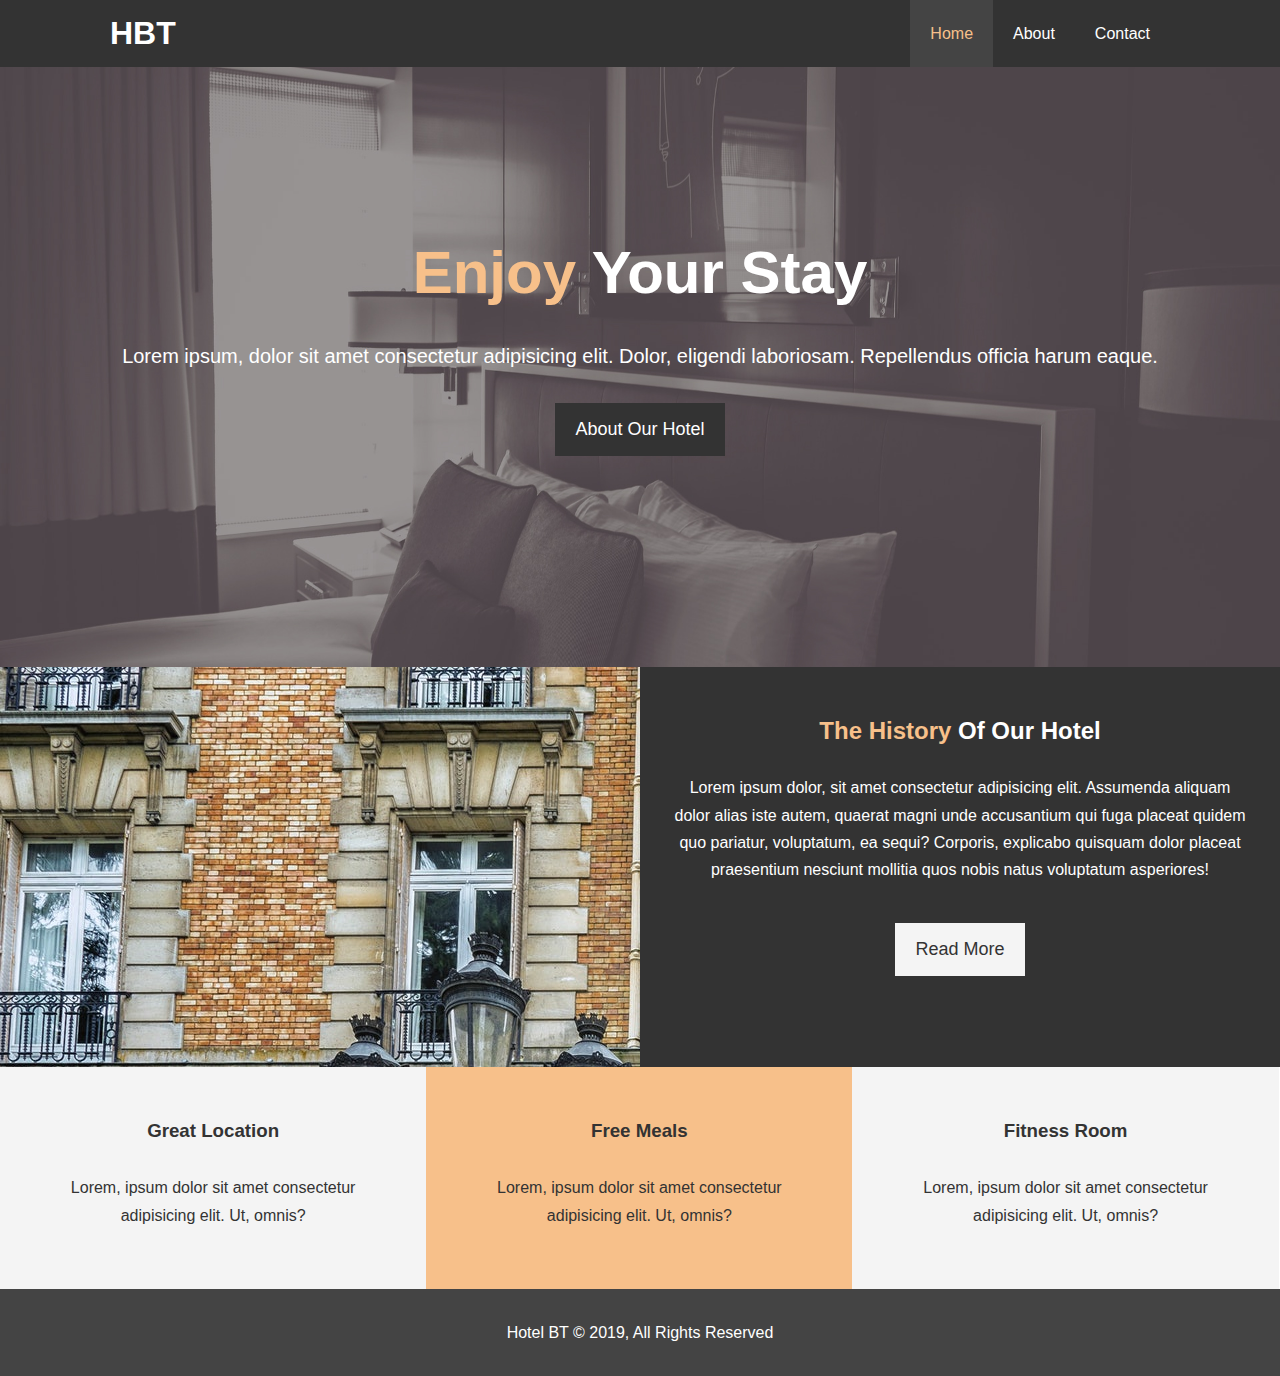
<file: hotel_website_ex/index.html>
<!DOCTYPE html>
<html lang="en">
<head>
  <meta charset="UTF-8">
  <meta name="viewport" content="width=device-width, initial-scale=1.0">
  <meta http-equiv="X-UA-Compatible" content="ie=edge">
  <meta name="description" content="Welcome to the most extraordinary hotel in Boston Massachusetts">
  <meta name="keywords" content="hotel,boston hotel,new england hotel">
  <link rel="stylesheet" href="https://use.fontawesome.com/releases/v5.6.1/css/all.css" integrity="sha384-gfdkjb5BdAXd+lj+gudLWI+BXq4IuLW5IT+brZEZsLFm++aCMlF1V92rMkPaX4PP" crossorigin="anonymous">
  <link rel="stylesheet" href="css/style.css">
  <title>Hotel BT | Welcome</title>
</head>
<body>
  <header>
    <nav id="navbar">
      <div class="container">
        <h1 class="logo"><a href="index.html">HBT</a></h1>
        <ul>
          <li><a class="current" href="index.html">Home</a></li>
          <li><a href="about.html">About</a></li>
          <li><a href="contact.html">Contact</a></li>
        </ul>
      </div>
    </nav>

    <div id="showcase">
      <div class="container">
        <div class="showcase-content">
          <h1><span class="text-primary">Enjoy</span> Your Stay</h1>
          <p class="lead">Lorem ipsum, dolor sit amet consectetur adipisicing elit. Dolor, eligendi laboriosam. Repellendus officia harum eaque.</p>
          <a class="btn" href="about.html">About Our Hotel</a>
        </div>
      </div>
    </div>
  </header>

  <section id="home-info" class="bg-dark">
    <div class="info-img"></div>
    <div class="info-content">
      <h2><span class="text-primary">The History</span> Of Our Hotel</h2>
      <p>
          Lorem ipsum dolor, sit amet consectetur adipisicing elit. Assumenda
          aliquam dolor alias iste autem, quaerat magni unde accusantium qui
          fuga placeat quidem quo pariatur, voluptatum, ea sequi? Corporis,
          explicabo quisquam dolor placeat praesentium nesciunt mollitia quos
          nobis natus voluptatum asperiores!
      </p>
      <a href="about.html" class="btn btn-light">Read More</a>
    </div>
  </section>

  <section id="features">
    <div class="box bg-light">
      <i class="fas fa-hotel fa-3x"></i>
      <h3>Great Location</h3>
      <p>Lorem, ipsum dolor sit amet consectetur adipisicing elit. Ut, omnis?</p>
    </div>
    <div class="box bg-primary">
        <i class="fas fa-utensils fa-3x"></i>
        <h3>Free Meals</h3>
        <p>Lorem, ipsum dolor sit amet consectetur adipisicing elit. Ut, omnis?</p>
    </div>
    <div class="box bg-light">
        <i class="fas fa-dumbbell fa-3x"></i>
        <h3>Fitness Room</h3>
        <p>Lorem, ipsum dolor sit amet consectetur adipisicing elit. Ut, omnis?</p>
    </div>
  </section>

  <div class="clr"></div>

  <footer id="main-footer">
    <p>Hotel BT &copy; 2019, All Rights Reserved</p>
  </footer>
</body>
</html>
</file>
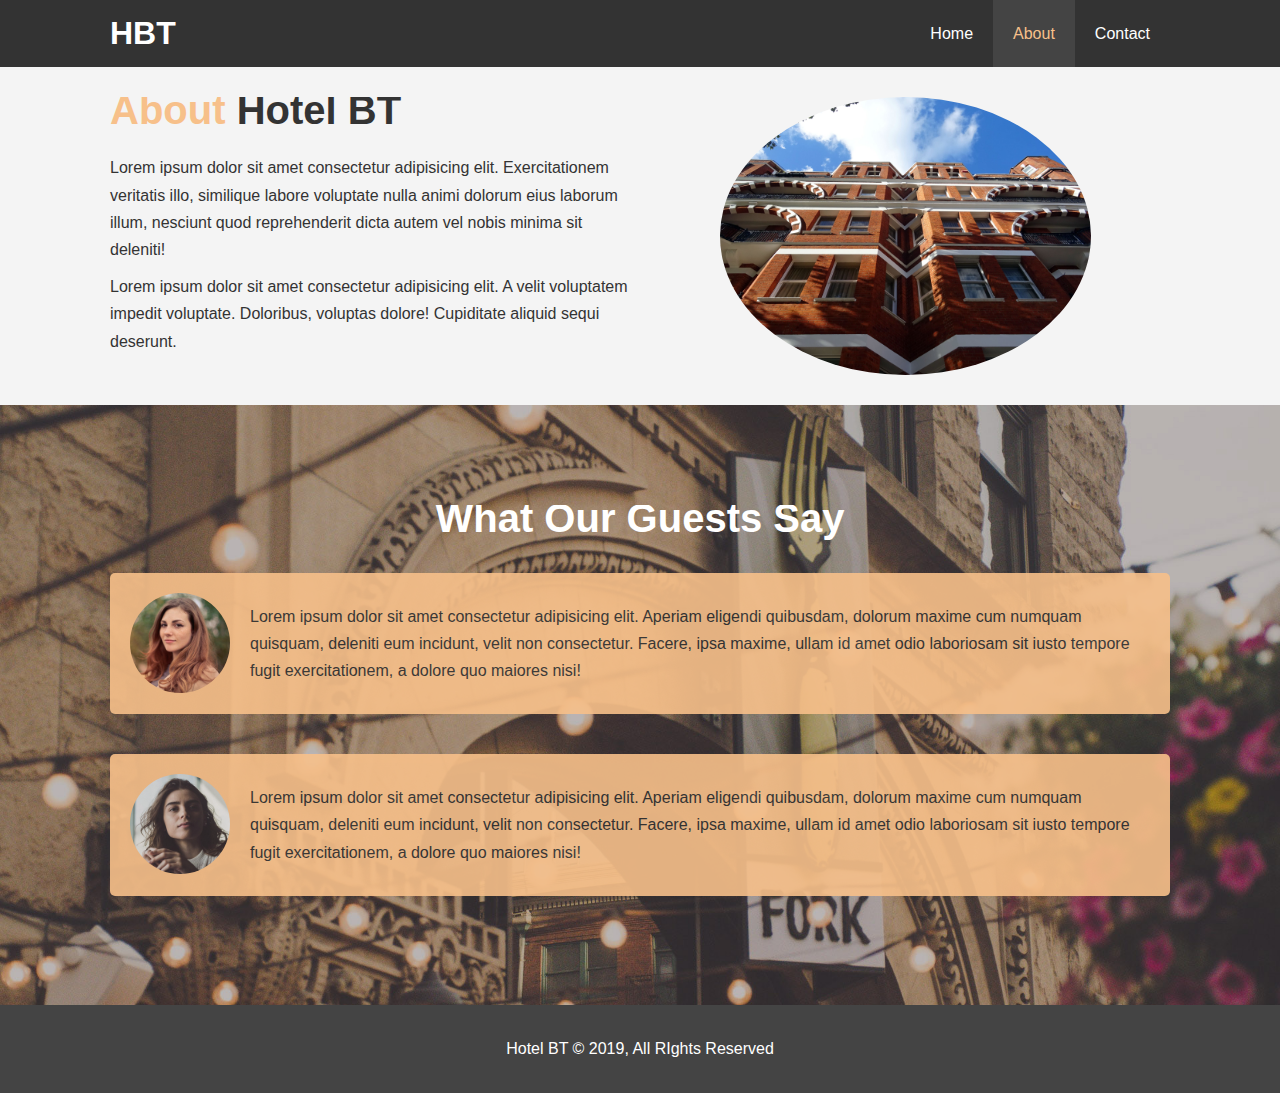
<file: hotel_website_ex/about.html>
<!DOCTYPE html>
<html lang="en">
<head>
  <meta charset="UTF-8">
  <meta name="viewport" content="width=device-width, initial-scale=1.0">
  <meta http-equiv="X-UA-Compatible" content="ie=edge">
  <meta name="description" content="Welcome to the most extraordinary hotel in Boston Massachusetts">
  <meta name="keywords" content="hotel,boston hotel,new england hotel">
  <link rel="stylesheet" href="css/style.css">
  <title>Hotel BT | About</title>
</head>
<body>
  <header>
    <nav id="navbar">
      <div class="container">
        <h1 class="logo"><a href="index.html">HBT</a></h1>
        <ul>
          <li><a href="index.html">Home</a></li>
          <li><a class="current" href="about.html">About</a></li>
          <li><a href="contact.html">Contact</a></li>
        </ul>
      </div>
    </nav>
  </header>

  <section id="about-info" class="bg-light py-3">
    <div class="container">
      <div class="info-left">
        <h1 class="l-heading"><span class="text-primary">About</span> Hotel BT</h1>
        <p>Lorem ipsum dolor sit amet consectetur adipisicing elit. Exercitationem veritatis illo, similique labore voluptate nulla animi dolorum eius laborum illum, nesciunt quod reprehenderit dicta autem vel nobis minima sit deleniti!</p>
        <p>Lorem ipsum dolor sit amet consectetur adipisicing elit. A velit voluptatem impedit voluptate. Doloribus, voluptas dolore! Cupiditate aliquid sequi deserunt.</p>
      </div>
      <div class="info-right">
        <img src="./img/photo-2.jpg" alt="hotel">
      </div>
    </div>
  </section>

  <div class="clr"></div>

  <section id="testimonials" class="py-3">
    <div class="container">
      <h2 class="l-heading">What Our Guests Say</h2>
      <div class="testimonial bg-primary">
        <img src="./img/person-1.jpg" alt="Samantha">
        <p>Lorem ipsum dolor sit amet consectetur adipisicing elit. Aperiam eligendi quibusdam, dolorum maxime cum numquam quisquam, deleniti eum incidunt, velit non consectetur. Facere, ipsa maxime, ullam id amet odio laboriosam sit iusto tempore fugit exercitationem, a dolore quo maiores nisi!</p>
      </div>

      <div class="testimonial bg-primary">
          <img src="./img/person-2.jpg" alt="Jen">
          <p>Lorem ipsum dolor sit amet consectetur adipisicing elit. Aperiam eligendi quibusdam, dolorum maxime cum numquam quisquam, deleniti eum incidunt, velit non consectetur. Facere, ipsa maxime, ullam id amet odio laboriosam sit iusto tempore fugit exercitationem, a dolore quo maiores nisi!</p>
        </div>
    </div>
  </section>

  <footer id="main-footer">
    <p>Hotel BT &copy; 2019, All RIghts Reserved</p>
  </footer>
</body>
</html>
</file>
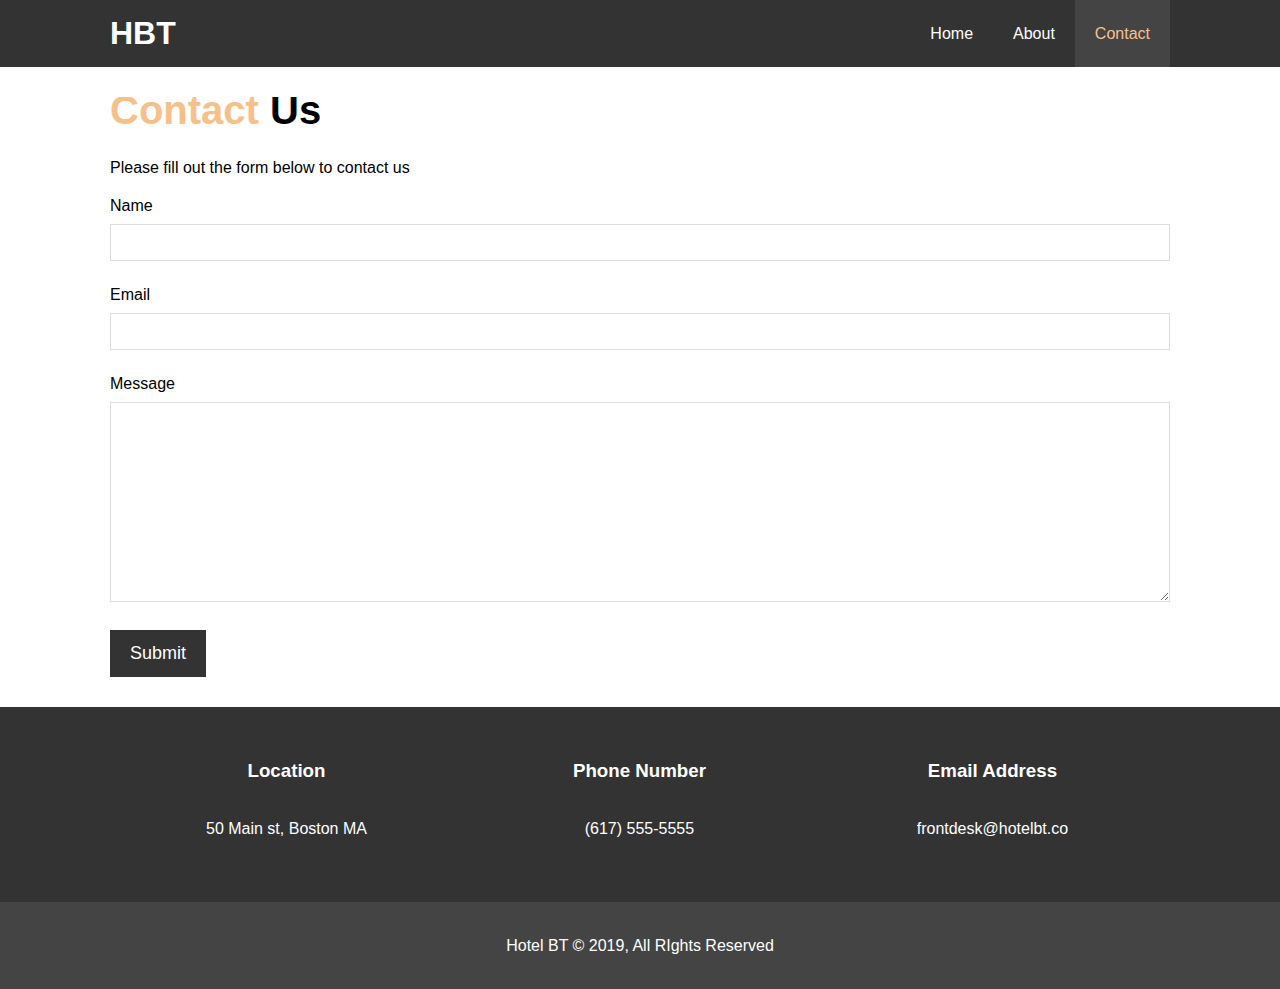
<file: hotel_website_ex/contact.html>
<!DOCTYPE html>
<html lang="en">
<head>
  <meta charset="UTF-8">
  <meta name="viewport" content="width=device-width, initial-scale=1.0">
  <meta http-equiv="X-UA-Compatible" content="ie=edge">
  <meta name="description" content="Welcome to the most extraordinary hotel in Boston Massachusetts">
  <meta name="keywords" content="hotel,boston hotel,new england hotel">
  <link rel="stylesheet" href="https://use.fontawesome.com/releases/v5.6.1/css/all.css" integrity="sha384-gfdkjb5BdAXd+lj+gudLWI+BXq4IuLW5IT+brZEZsLFm++aCMlF1V92rMkPaX4PP" crossorigin="anonymous">
  <link rel="stylesheet" href="css/style.css">
  <title>Hotel BT | Contact</title>
</head>
<body>
  <header>
    <nav id="navbar">
      <div class="container">
        <h1 class="logo"><a href="index.html">HBT</a></h1>
        <ul>
          <li><a href="index.html">Home</a></li>
          <li><a href="about.html">About</a></li>
          <li><a class="current" href="contact.html">Contact</a></li>
        </ul>
      </div>
    </nav>
  </header>

  <section id="contact-form" class="py-3">
    <div class="container">
      <h1 class="l-heading"><span class="text-primary">Contact</span> Us</h1>
      <p>Please fill out the form below to contact us</p>
      <form action="process.php">
        <div class="form-group">
          <label for="name">Name</label>
          <input type="text" name="name" id="name">
        </div>
        <div class="form-group">
          <label for="email">Email</label>
          <input type="email" name="email" id="email">
        </div>
        <div class="form-group">
          <label for="message">Message</label>
          <textarea name="message" id="message"></textarea>
        </div>
        <button type="submit" class="btn">Submit</button>
      </form>
    </div>
  </section>

  <section id="contact-info" class="bg-dark">
    <div class="container">
        <div class="box">
            <i class="fas fa-hotel fa-3x"></i>
            <h3>Location</h3>
            <p>50 Main st, Boston MA</p>
          </div>
          <div class="box">
              <i class="fas fa-phone fa-3x"></i>
              <h3>Phone Number</h3>
              <p>(617) 555-5555</p>
          </div>
          <div class="box">
              <i class="fas fa-envelope fa-3x"></i>
              <h3>Email Address</h3>
              <p>frontdesk@hotelbt.co</p>
          </div>
    </div>
  </section>

  <footer id="main-footer">
    <p>Hotel BT &copy; 2019, All RIghts Reserved</p>
  </footer>
</body>
</html>
</file>
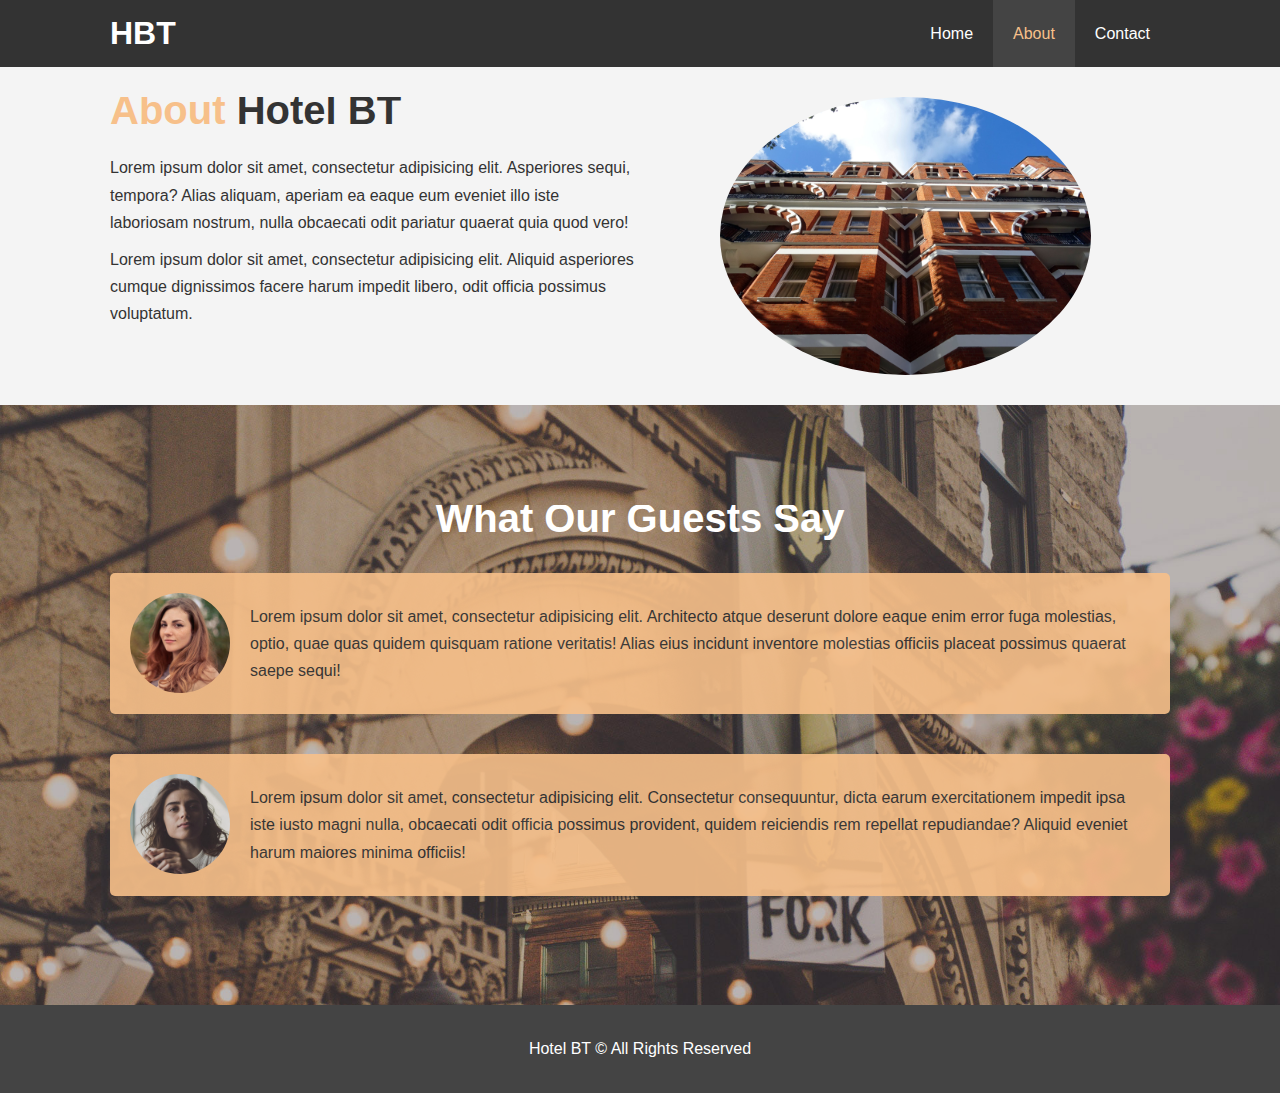
<file: my_hotel_website/about.html>
<!DOCTYPE html>
<html lang="en">
<head>
    <meta charset="UTF-8">
    <title>Hotel BT | About</title>
    <meta name="description" content="Welcome to our hotel">
    <meta name="keywords" content="hotel,boston hotel">
    <link rel="stylesheet" href="css/style.css">
</head>
<body>
<header>
    <nav id="navbar">
        <div class="container">
            <h1 class="logo"><a href="index.html"> HBT</a></h1>
            <ul>
                <li><a href="index.html">Home</a></li>
                <li><a class="current" href="about.html"> About</a></li>
                <li><a href="contact.html"> Contact</a></li>
            </ul>
        </div>
    </nav>
</header>

<section id="about-info" class="bg-light py-3">
    <div class="container">
        <div class="info-left">
            <h1 class="l-heading"><span class="text-primary">About</span> Hotel BT</h1>
            <p>Lorem ipsum dolor sit amet, consectetur adipisicing elit. Asperiores sequi, tempora? Alias aliquam,
                aperiam ea eaque eum eveniet illo iste laboriosam nostrum, nulla obcaecati odit pariatur quaerat quia
                quod vero!</p>
            <p>Lorem ipsum dolor sit amet, consectetur adipisicing elit. Aliquid asperiores cumque dignissimos facere
                harum impedit libero, odit officia possimus voluptatum.</p>
        </div>
        <div class="info-right">
            <img src="./img/photo-2.jpg" alt="hotel">
        </div>
    </div>
</section>

<div class="clr"></div>

<section id="testimonials" class="py-3">
    <div class="container">
        <h2 class="l-heading">What Our Guests Say</h2>
        <div class="testimonial bg-primary">
            <img src="./img/person-1.jpg" alt="Jane">
            <p>Lorem ipsum dolor sit amet, consectetur adipisicing elit. Architecto atque deserunt dolore eaque enim error fuga molestias, optio, quae quas quidem quisquam ratione veritatis! Alias eius incidunt inventore molestias officiis placeat possimus quaerat saepe sequi!</p>
        </div>
        <div class="testimonial bg-primary">
            <img src="./img/person-2.jpg" alt="July">
            <p>Lorem ipsum dolor sit amet, consectetur adipisicing elit. Consectetur consequuntur, dicta earum exercitationem impedit ipsa iste iusto magni nulla, obcaecati odit officia possimus provident, quidem reiciendis rem repellat repudiandae? Aliquid eveniet harum maiores minima officiis!</p>
        </div>
    </div>
</section>
<footer id="main-footer">
    <p>Hotel BT &copy; All Rights Reserved</p>
</footer>


</body>
</html>
</file>
<file: hotel_website_ex/css/style.css>
/* Reset */
* {
  margin: 0;
  padding:0;
  box-sizing: border-box;
}

/* Main Styling */
html,body {
  font-family: 'Segoe UI', Tahoma, Geneva, Verdana, sans-serif;
  line-height: 1.7em;
}

a {
  color: #333;
  text-decoration: none;
}

h1, h2, h3 {
  padding-bottom: 20px;
}

p {
  margin: 10px 0;
}

/* Utility Classes */
.container {
  margin: auto;
  max-width: 1100px;
  overflow: auto;
  padding: 0 20px;
}

.text-primary {
  color: #f7c08a;
}

.lead {
  font-size: 20px;
}

.btn {
  display: inline-block;
  font-size: 18px;
  color: #fff;
  background: #333;
  padding: 13px 20px;
  border: none;
  cursor: pointer;
}

.btn:hover {
  background: #f7c08a;
  color: #333;
}

.btn-light {
  background: #f4f4f4;
  color: #333;
}

.bg-dark {
  background: #333;
  color: #fff;
}

.bg-light {
  background: #f4f4f4;
  color: #333;
}

.bg-primary {
  background: #f7c08a;
  color: #333;
}

.clr {
  clear: both;
}

.l-heading {
  font-size: 40px;
}

/* Padding */
.py-1 { padding: 10px 0; }
.py-2 { padding: 20px 0; }
.py-3 { padding: 30px 0; }

/* Navbar */
#navbar {
  background: #333;
  color: #fff;
  overflow: auto;
}

#navbar a {
  color: #fff;
}

#navbar h1 {
  float: left;
  padding-top: 20px;
}

#navbar ul {
  list-style: none;
  float: right;
}

#navbar ul li {
  float: left;
}

#navbar ul li a {
  display: block;
  padding: 20px;
  text-align: center;
}

#navbar ul li a:hover, 
#navbar ul li a.current {
  background: #444;
  color: #f7c08a;
}

/* Showcase */
#showcase {
  background: url('../img/showcase.jpg') no-repeat center center/cover;
  height: 600px;
}

#showcase .showcase-content {
  color: #fff;
  text-align: center;
  padding-top: 170px;
}

#showcase .showcase-content h1 {
  font-size: 60px;
  line-height: 1.2em;
}

#showcase .showcase-content p {
  padding-bottom: 20px;
  line-height: 1.7em;
}

/* Home Info */
#home-info {
  height: 400px;
}

#home-info .info-img {
  float: left;
  width: 50%;
  background: url('../img/photo-1.jpg') no-repeat;
  min-height: 100%;
}

#home-info .info-content {
  float: right;
  width: 50%;
  height: 100%;
  text-align: center;
  padding: 50px 30px;
  overflow: hidden;
}

#home-info .info-content p {
  padding-bottom: 30px;
}

/* Features */
.box {
  float: left;
  width: 33.3%;
  padding: 50px;
  text-align:center;
}

.box i {
  margin-bottom: 10px;
}

/* About Info */
#about-info .info-right {
  float: right;
  width: 50%;
  min-height: 100%;
}

#about-info .info-right img {
  display: block;
  margin: auto;
  width: 70%;
  border-radius: 50%;
}

#about-info .info-left {
  float: left;
  width: 50%;
  min-height: 100%;
}

/* Testimonials */
#testimonials {
  height: 600px;
  background: url('../img/test-bg.jpg') no-repeat center center/cover;
  padding-top: 100px;
}

#testimonials h2 {
  color: #fff;
  text-align: center;
  padding-bottom: 40px;
}

#testimonials .testimonial {
  padding: 20px;
  margin-bottom: 40px;
  border-radius: 5px;
  opacity: 0.9;
}

#testimonials .testimonial img {
  width: 100px;
  float: left;
  margin-right: 20px;
  border-radius: 50%;
}

/* Contact Form */
#contact-form .form-group {
  margin-bottom: 20px;
}

#contact-form label {
  display: block;
  margin-bottom: 5px;
}

#contact-form input, 
#contact-form textarea {
  width: 100%;
  padding: 10px;
  border: 1px #ddd solid;
}

#contact-form textarea {
  height: 200px;
}

#contact-form input:focus, 
#contact-form textarea:focus {
  outline: none;
  border-color: #f7c08a;
}

/* Footer */
#main-footer {
  text-align: center;
  background: #444;
  color: #fff;
  padding: 20px;
}
</file>
<file: my_hotel_website/css/style.css>
/* Reset */
* {
    margin: 0;
    padding: 0;
    box-sizing: border-box;
}

/* Main Styling */
html, body {
    font-family: 'Segoe UI', Tahoma, Geneva, Verdana, sans-serif;
    line-height: 1.7em;
}

a {
    color: #333;
    text-decoration: none;
}

h1, h2, h3 {
    padding-bottom: 20px;
}

p {
    margin: 10px 0;
}

/* Utility Classes */
.container {
    margin: auto;
    max-width: 1100px;
    overflow: auto;
    padding: 0 20px;
}

.clr {
    clear: both;
}

.bg-dark {
    background: #333;
    color: #fff;
}

.bg-light {
    background: #f4f4f4;
    color: #333;
}

.bg-primary {
    background: #f7c08a;
    color: #333;
}

.text-primary {
    color: #f7c08a;
}

.l-heading {
    font-size: 40px;
}

/* Padding */
.py-1 {
    padding: 10px 0;
}

.py-2 {
    padding: 20px 0;
}

.py-3 {
    padding: 30px 0;
}

.lead {
    font-size: 20px;
}

.btn {
    display: inline-block;
    font-size: 18px;
    background: #333;
    padding: 13px 20px;
    color: #fff;
    cursor: pointer;
    border: none;
}

.btn:hover {
    color: #f7c08a;
}

.btn-light {
    color: #333;
    background: #f4f4f4;
}

/* Navbar */
#navbar {
    background: #333;
    color: #fff;
    overflow: auto;
}


#navbar a {
    color: #fff;
}

#navbar h1 {
    float: left;
    padding-top: 20px;
}

#navbar ul {
    float: right;
    list-style: none;
}

#navbar ul li {
    float: left;
}

#navbar ul li a {
    display: block;
    padding: 20px;
    text-align: center;
}

#navbar ul li a:hover,
#navbar ul li a.current {
    background: #444444;
    color: #f7c08a;
}

/* Showcase */
#showcase {
    /* Learn background*/
    background: url("../img/showcase.jpg") no-repeat center center/cover;
    height: 600px;
}

#showcase .showcase-content {
    color: #fff;
    text-align: center;
    padding-top: 170px;
}

#showcase .showcase-content h1 {
    font-size: 60px;
    line-height: 1.2em;
}

#showcase .showcase-content p {
    line-height: 1.7em;
    padding-bottom: 20px;
}

/* Home Info */
#home-info {
    height: 400px;
}

#home-info .info-img {
    float: left;
    width: 50%;
    background: url("../img/photo-1.jpg") no-repeat;
    min-height: 100%;
}

#home-info .info-content {
    float: right;
    width: 50%;
    height: 100%;
    text-align: center;
    overflow: hidden;
    padding: 50px 30px;
}

#home-info .info-content p {
    padding: 10px;
}

/* Features */
.box {
    float: left;
    width: 33.3%;
    padding: 50px;
    text-align: center;
}

.box i {
    margin-bottom: 10px;
}

/* About Info */
#about-info .info-right {
    float: right;
    width: 50%;
    min-height: 100%;
}

#about-info .info-right img {
    display: block;
    border-radius: 50%;
    margin: auto;
    width: 70%;
}

#about-info .info-left {
    float: left;
    width: 50%;
    min-height: 100%;
}

/* Testimonials */
#testimonials {
    height: 600px;
    background: url("../img/test-bg.jpg") no-repeat center center/cover;
    padding-top: 100px;
}

#testimonials h2 {
    color: #fff;
    text-align: center;
    padding-bottom: 40px;
}

#testimonials .testimonial {
    padding: 20px;
    margin-bottom: 40px;
    border-radius: 5px;
    opacity: 0.9;
}

#testimonials .testimonial img {
    width: 100px;
    float: left;
    margin-right: 20px;
    border-radius: 50%;

}

/* Contact Form */
#contact-form .form-group {
    margin-bottom: 20px;
}

#contact-form label {
    display: block;
    margin-bottom: 5px;
}

#contact-form input,
#contact-form textarea {
    width: 100%;
    padding: 10px;
    border: 1px #ddd solid;
}

#contact-form textarea {
    height: 200px;
}

#contact-form input:focus,
#contact-form textarea:focus {
    outline: none;
    border-color: #f7c08a;
}


/* Footer */
#main-footer {
    background: #444;
    color: #fff;
    text-align: center;
    padding: 20px;
}
</file>
